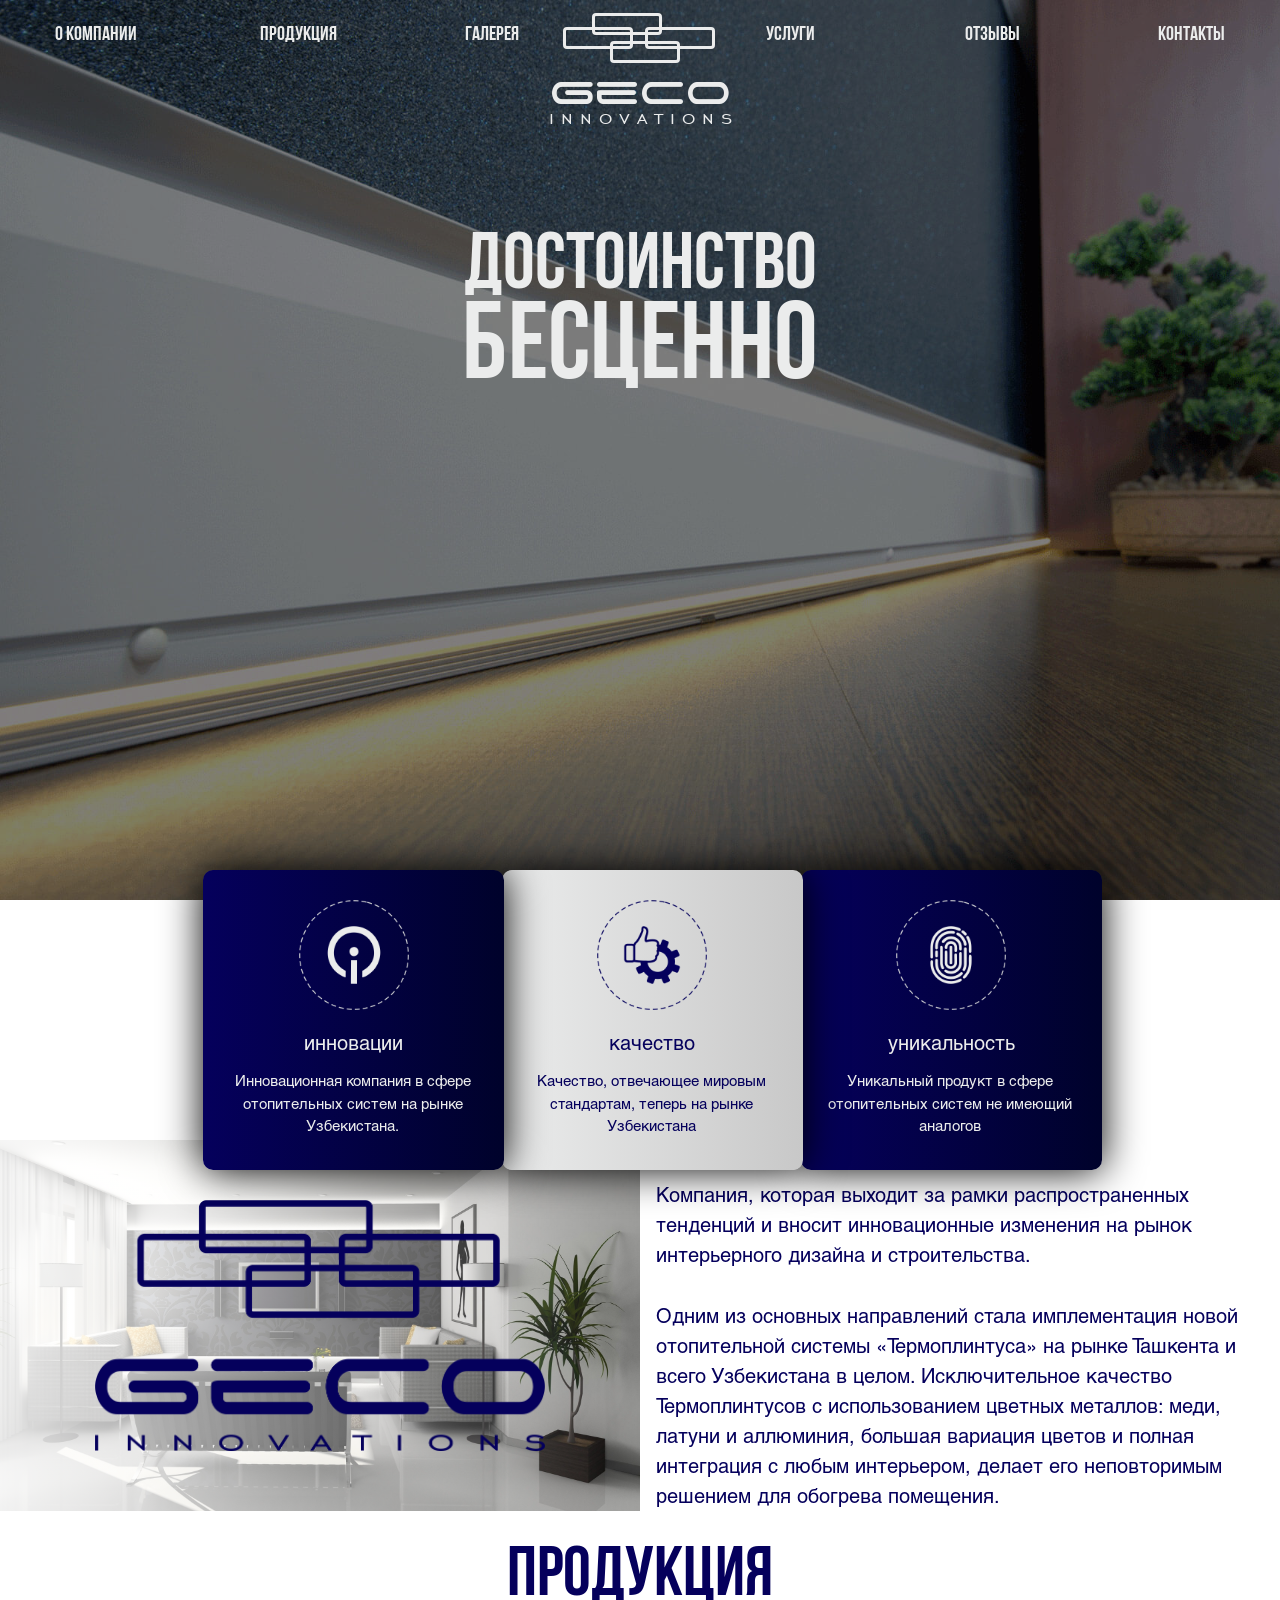
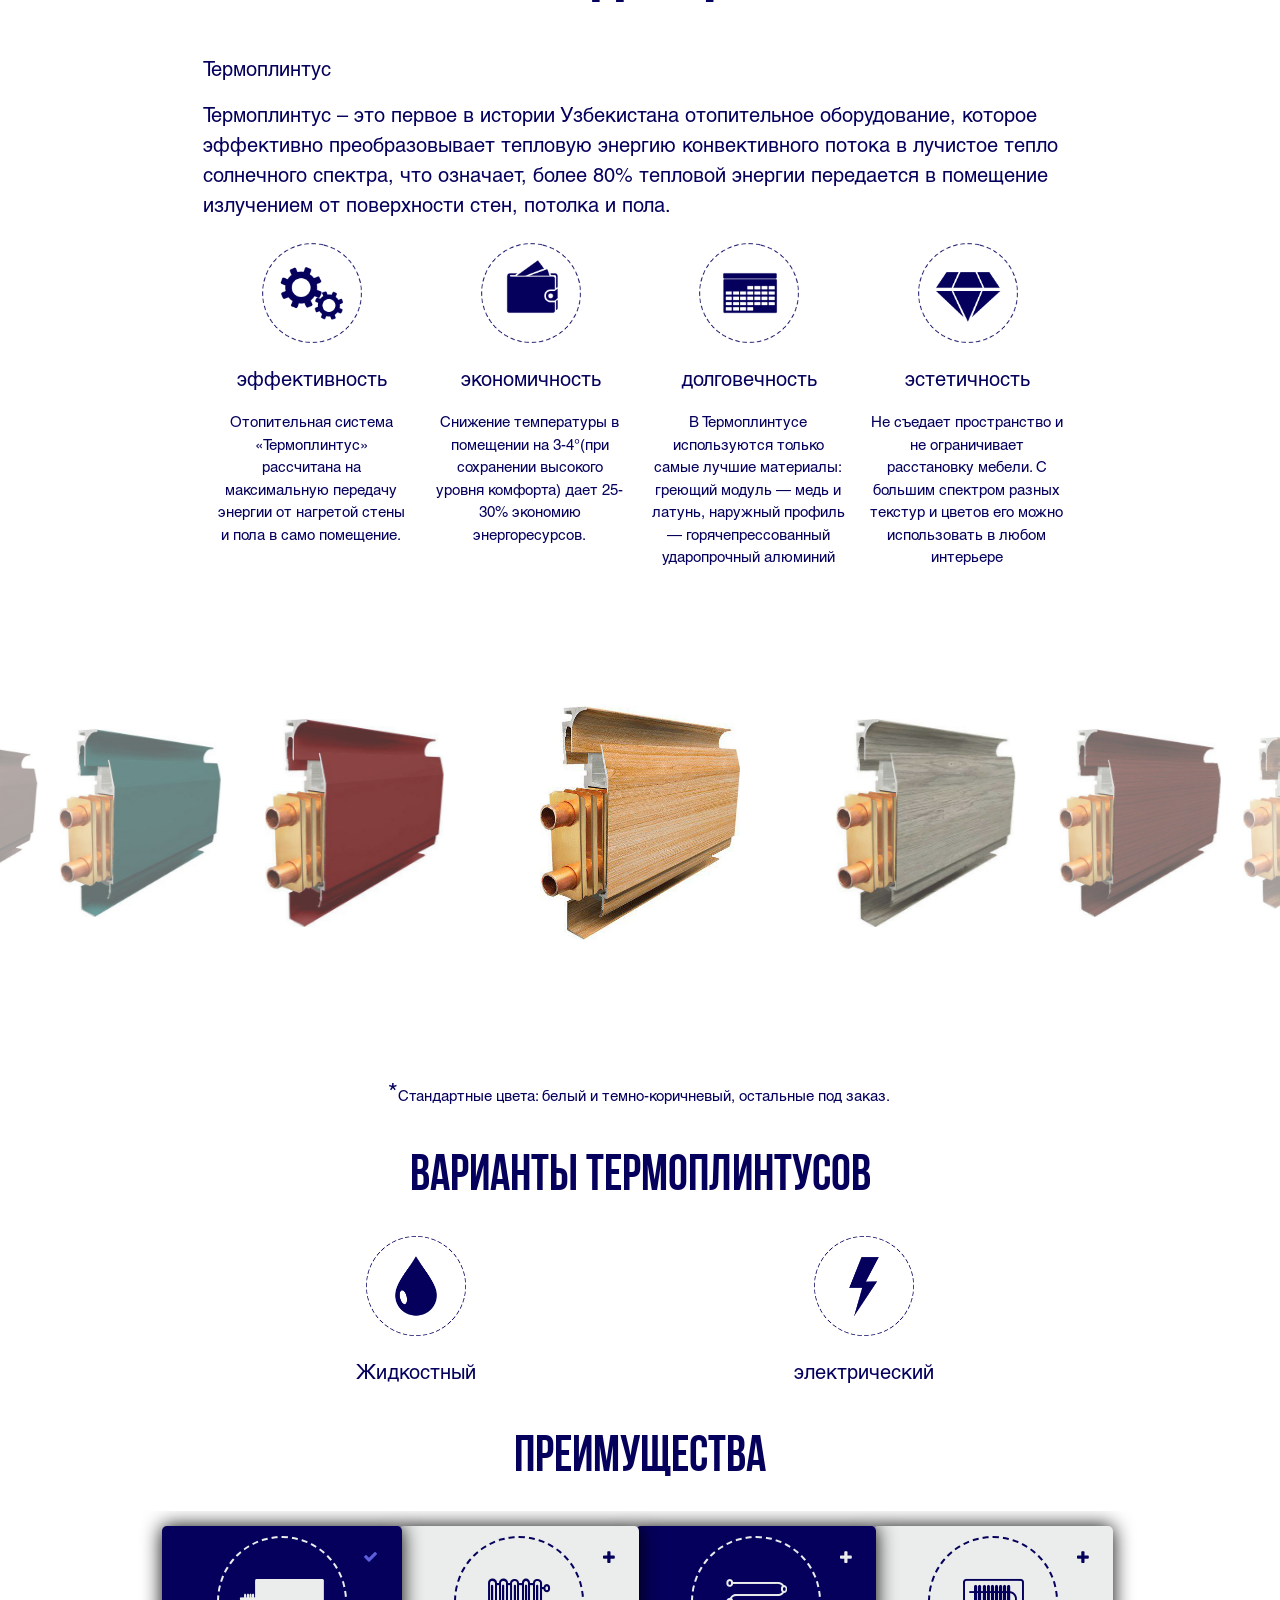
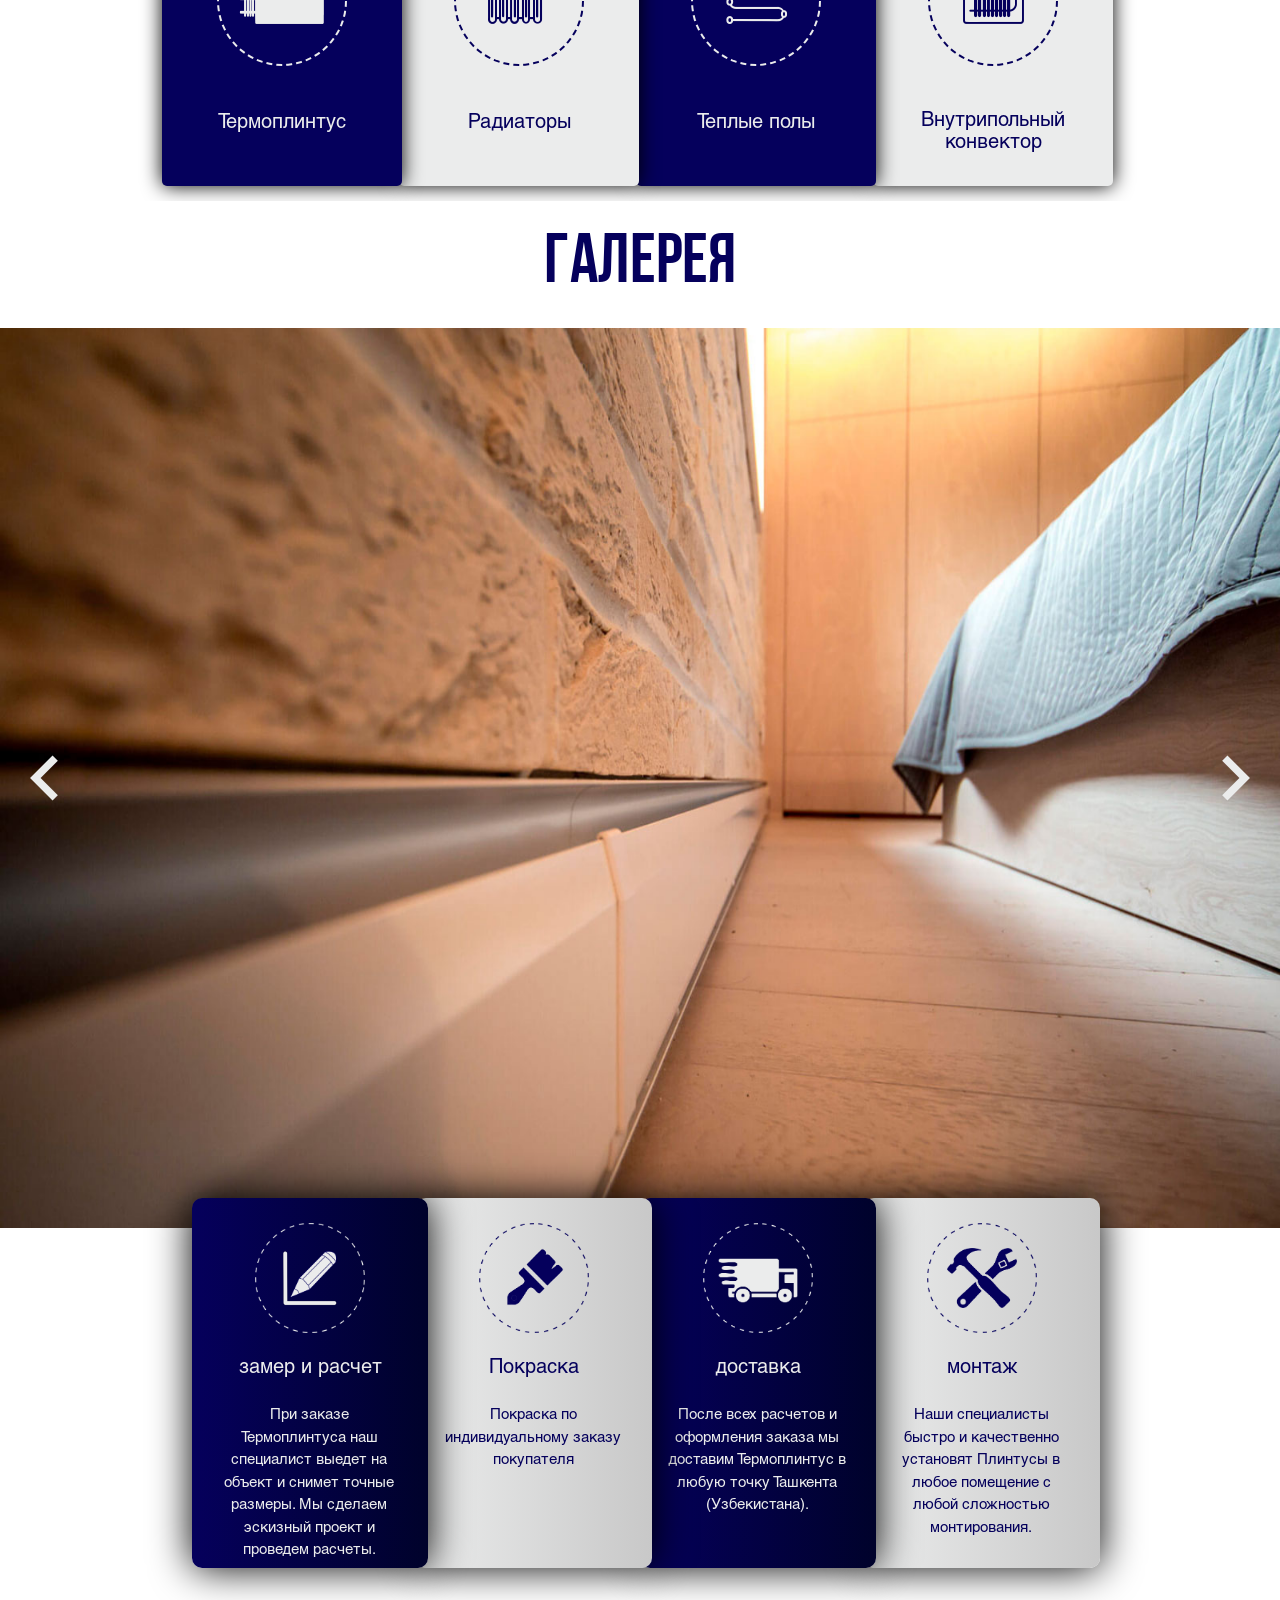
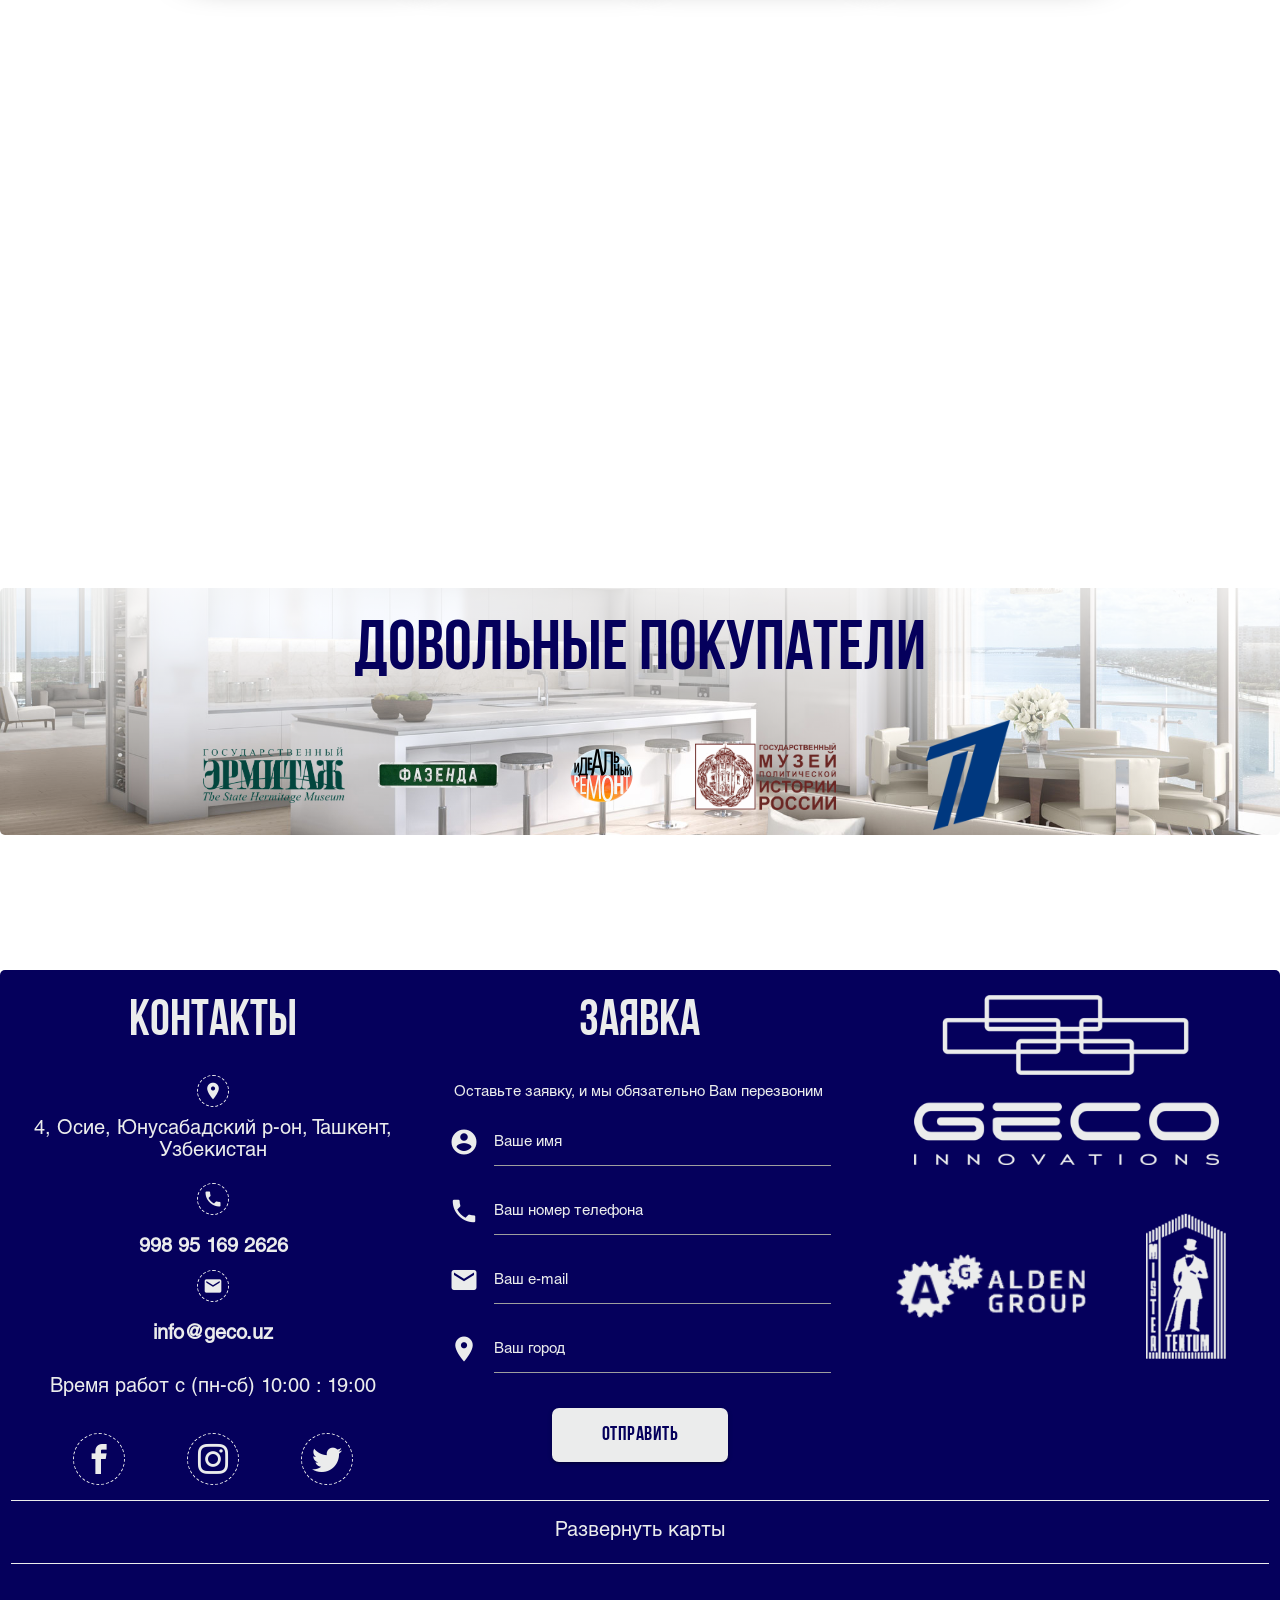
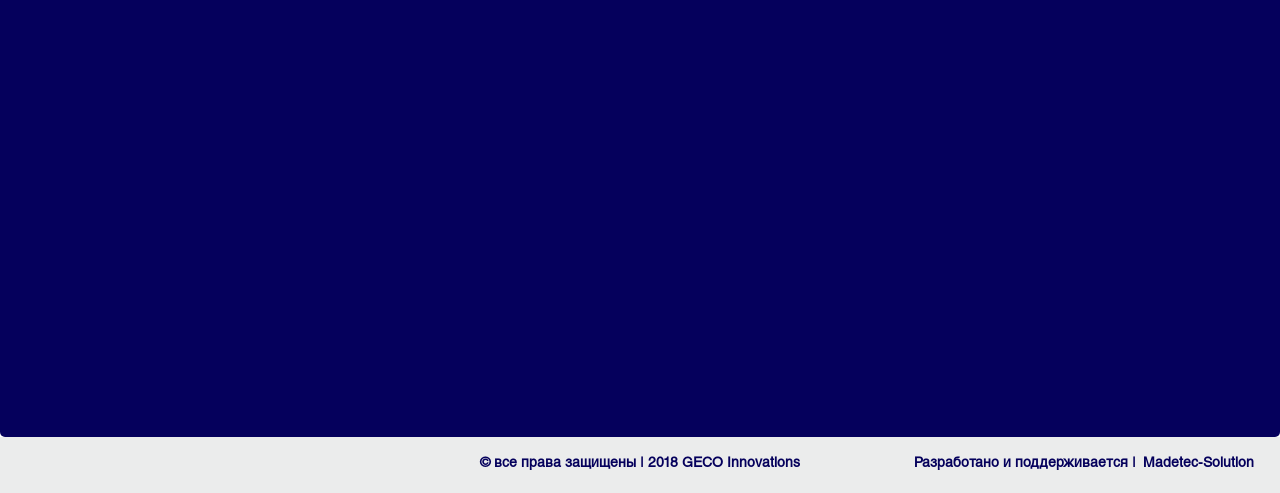
<file: web/index.html>
<!DOCTYPE html>
<html lang="en">
<head>
    <meta charset="UTF-8">
    <meta name="viewport" content="width=device-width, initial-scale=1.0">
    <title>GECO Innovations</title>
    <meta name="description" content="GECO innovations может помочь решить Вам вопрос с отоплением вашего места времяпровождения зимой, с учетом сохранения эстетики и красоты помещения с инновационными Термоплинтусами.">

    <meta property="og:title" content="GECO Innovations">
    <meta property="og:description" content="GECO innovations может помочь решить Вам вопрос с отоплением вашего места времяпровождения зимой, с учетом сохранения эстетики и красоты помещения с инновационными Термоплинтусами.">
    <meta property="og:image" content="https://scontent.ffru2-1.fna.fbcdn.net/v/t1.0-1/p480x480/37096630_2152248354995847_2523595604852998144_n.png?_nc_cat=0&oh=8afc3ff6edda4016a81998dd6b41f220&oe=5BC7CC47">
    <meta property="og:url" content="http://www.geco.uz">

     <link rel="stylesheet" href="css/materialize.min.css">
    <link rel="stylesheet" href="css/style.css">
    <link rel="stylesheet" href="https://goo.gl/maps/1ZyhHer5nYs">
    <link rel="apple-touch-icon" sizes="180x180" href="img/favicons/apple-touch-icon.png">
    <link rel="icon" type="image/png" sizes="32x32" href="img/favicons/favicon-32x32.png">
    <link rel="icon" type="image/png" sizes="16x16" href="img/favicons/favicon-16x16.png">
    <link rel="manifest" href="img/favicons/site.webmanifest">
    <link rel="mask-icon" href="img/favicons/safari-pinned-tab.svg" color="#5bbad5">
    <!-- <link rel="stylesheet" href="css/animate.css"> -->
    <link rel="stylesheet" type="text/css" href="css/demo.css"/>
    <link rel="stylesheet" type="text/css" href="css/component.css"/>
    <link rel="stylesheet" href="css/owl.carousel.min.css">
    <link rel="stylesheet" href="css/magnific-popup.css">
    <meta name="msapplication-TileColor" content="#da532c">
    <meta name="theme-color" content="#ffffff">
</head>
<body>
<div id="preloader" class="loaderArea">
    <div class="block-elem">
        <div class="element"></div>
        <div class="element"></div>
        <div class="element"></div>
        <div class="element"></div>
        <div class="textgeco">
        <div class="imgpreloader">
            <img src="img/logopreloader.jpg" alt="">
        </div>
        </div>

    </div>
        <div class="dws-progress-bar"></div>
</div>
<header class="wrapp blueText dark-bg" id="home">
    <div class="navbar-fixed">
        <nav class="nav">
            <div class="bg"></div>
            <div class="nav-wrapper">
                <a href="#home" class="brand-logo center">
                    <div class="block-elem disp2">
                        <div class="element"></div>
                        <div class="element"></div>
                        <div class="element"></div>
                        <div class="element"></div>
                        <div class="textgeco">
                        <h3 class="colorh3 h3color">geco</h3>
                        <h4 class="colorh3 h3color">innovations</h4>
                        </div>
                    </div>
                </a>
                <a href="#" data-target="mobile-demo" class="sidenav-trigger colorh3 h3color">
                    <i class="material-icons">menu</i>
                </a>
                <ul class="left hide-on-med-and-down">
                    <li><a class="colorh3 h3color" href="#companiy">О КОМПАНИИ</a></li>
                    <li><a class="colorh3 h3color" href="#product">ПРОДУКЦИЯ</a></li>
                    <li><a class="colorh3 h3color" href="#gallery">ГАЛЕРЕЯ</a></li>
                </ul>
                <ul class="right hide-on-med-and-down">
                    <li class="right-align"><a  class="colorh3 h3color" href="#uslugi">УСЛУГИ</a></li>
                    <li class="right-align"><a class="colorh3 h3color" href="#otziv">ОТЗЫВЫ</a></li>
                    <li class="right-align"><a class="colorh3 h3color" href="#zakaz">КОНТАКТЫ</a></li>
                </ul>
            </div>
        </nav>
    </div>
    <!-- mobile nav -->
    <ul class="sidenav" id="mobile-demo">
        <li>
            <div class="user-view center-align">
                <a href="#home"><img src="img/logo.png" alt=""></a>

            </div>
        </li>
        <li>
            <div class="divider"></div>
        </li>
        <li class=""><a class="waves-effect" href="#companiy"><i class="icons icon-briefcase blueText"></i>О
            КОМПАНИИ</a></li>
        <li class=""><a class="waves-effect" href="#product"><i class="icons icon-cart blueText"></i>ПРОДУКЦИЯ</a></li>
        <li class=""><a class="waves-effect" href="#gallery"><i class="icons icon-images blueText"></i>ГАЛЕРЕЯ</a></li>
        <li class=""><a class="waves-effect" href="#uslugi"><i class="icons icon-wrench blueText"></i>УСЛУГИ</a></li>
        <li class=""><a class="waves-effect" href="#otziv"><i class="icons icon-bubbles3 blueText"></i>ОТЗЫВЫ</a></li>
        <li class=""><a class="waves-effect" href="#zakaz"><i class="icons icon-address-book blueText"></i>КОНТАКТЫ</a>
        </li>
        <li class="no-padding">
            <ul class="collapsible collapsible-accordion">

            </ul>
        </li>
    </ul>
    <div class="backg">
        <h2 class="center-align">Достоинство</h2>
        <h1 class="center-align">Бесценно</h1>
    </div>
</header>
<div class="container" id="companiy">
    <div class="row">
        <div class="col s12 m4">
            <div class="card blueBgGradient greyText" style="z-index:3;">
                <div class="card-image">
                    <img src="icon/innovation.png">
                </div>
                <div class="card-content">
                    <h4 class="card-title">инновации</h4>
                    <p>Инновационная компания в сфере отопительных систем на рынке Узбекистана.</p>
                </div>
            </div>
        </div>
        <div class="col s12 m4">
            <div class="card greyBgGradient blueText" style="z-index:2;">
                <div class="card-image">
                    <img src="icon/качество.png">
                </div>
                <div class="card-content">
                    <h4 class="card-title">качество</h4>
                    <p>Качество, отвечающее мировым стандартам, теперь на рынке Узбекистана</p>
                </div>
            </div>
        </div>
        <div class="col s12 m4">
            <div class="card blueBgGradient greyText" style="z-index:1;">
                <div class="card-image">
                    <img src="icon/уникальность.png">
                </div>
                <div class="card-content">
                    <h4 class="card-title">уникальность</h4>
                    <p>Уникальный продукт в сфере отопительных систем не имеющий аналогов</p>
                </div>
            </div>
        </div>
    </div>
</div>

<section class="slideTwo had-container">
    <div class="row">
        <aside class="col s12 m6 asideBg">
            <img src="img/logo.png" alt="">
        </aside>
        <aside class="col s12 m6">
            <p>Компания, которая выходит за рамки распространенных тенденций и вносит инновационные изменения на рынок интерьерного дизайна и строительства.</p>
            <p>Одним из основных направлений стала имплементация новой отопительной системы «Термоплинтуса» на рынке Ташкента и всего Узбекистана в целом. Исключительное качество Термоплинтусов с использованием цветных металлов: меди, латуни и аллюминия, большая вариация цветов и полная интеграция с любым интерьером, делает его неповторимым решением для обогрева помещения.</p>
        </aside>
    </div>
</section>

<section class="slideThree">
    <div class="row">
        <h2 class="blueText" id="product">Продукция</h2>
        <div class="container">
            <aside class="col s12 m12">
                <h4 class="blueText">Термоплинтус</h4>
                <p class="blueText">
                    Термоплинтус – это первое в истории Узбекистана отопительное оборудование, которое эффективно
                    преобразовывает тепловую энергию конвективного потока в лучистое тепло солнечного спектра, что
                    означает, более 80% тепловой энергии передается в помещение излучением от поверхности стен, потолка
                    и пола.
                </p>
                <div class="col s12 m6 l3 img1">
                    <img class="center-align" src="icon/эффективность.png" alt="">
                    <h4>эффективность</h4>
                    <p>Отопительная система «Термоплинтус» рассчитана на максимальную передачу энергии от нагретой стены
                        и пола в само помещение.</p>
                </div>
                <div class="col s12 m6 l3 img1">
                    <img class="center-align" src="icon/эконосия.png" alt="">
                    <h4>экономичность</h4>
                    <p>Снижение температуры в помещении на 3-4°(при сохранении высокого уровня комфорта) дает 25-30%
                        экономию энергоресурсов.</p>
                </div>
                <div class="col s12 m6 l3 img1">
                    <img class="center-align" src="icon/долгостойкость.png" alt="">
                    <h4>долговечность</h4>
                    <p>В Термоплинтусе используются только самые лучшие материалы: греющий модуль — медь и латунь,
                        наружный профиль — горячепрессованный ударопрочный алюминий</p>
                </div>
                <div class="col s12 m6 l3 img1 margin">
                    <img class="center-align" src="icon/эстетичность.png" alt="">
                    <h4>эстетичность</h4>
                    <p>Не съедает пространство и не ограничивает расстановку мебели. С большим спектром разных текстур и
                        цветов его можно использовать в любом интерьере</p>
                </div>

            </aside>
        </div>
        <div class="col s12 m12 product carousel">
            <img class="carousel-item" src="img/products/product1.jpg" alt="">
            <img class="carousel-item" src="img/products/product2.jpg" alt="">
            <img class="carousel-item" src="img/products/product6.jpg" alt="">
            <img class="carousel-item" src="img/products/product15.jpg" alt="">
            <img class="carousel-item" src="img/products/product17.jpg" alt="">
            <img class="carousel-item" src="img/products/product4.jpg" alt="">
            <img class="carousel-item" src="img/products/product10.jpg" alt="">
            <img class="carousel-item" src="img/products/product11.jpg" alt="">
            <img class="carousel-item" src="img/products/product13.jpg" alt="">
            <img class="carousel-item" src="img/products/product14.jpg" alt="">
            <img class="carousel-item" src="img/products/product18.jpg" alt="">
            <img class="carousel-item" src="img/products/product3.jpg" alt="">
            <img class="carousel-item" src="img/products/product5.jpg" alt="">
            <img class="carousel-item" src="img/products/product7.jpg" alt="">
            <img class="carousel-item" src="img/products/product8.jpg" alt="">
            <img class="carousel-item" src="img/products/product9.jpg" alt="">
            <img class="carousel-item" src="img/products/product12.jpg" alt="">
            <img class="carousel-item" src="img/products/product16.jpg" alt="">
        </div>
        <div class="col s12 m12 center-aligni text blueText"><p><span>*</span>Стандартные цвета: белый и темно-коричневый, остальные под заказ.</p></div>
    </div>
</section>
<section class="container">
    <div class="row block-card2">
        <h3 class="blueText">Варианты Термоплинтусов</h3>
        <div class="col s12 m6">
            <div class="vodtermo">
                <img class="center-align" src="icon/vod.png" alt="">
                <h4 class="blueText">Жидкостный</h4>
            </div>
        </div>
        <div class="col s12 m6">
            <div class="electtermo">
                <img class="center-align" src="icon/elect.png" alt="">
                <h4 class="blueText"> электрический</h4>
            </div>
        </div>
    </div>
</section>
<h3 class="blueText center-align">Преимущества</h3>
<div class="compare-basket">
    <button class="action action--button action--compare"><i class="fa fa-check"></i><span
            class="action__text">Сравнить</span></button>
</div>
<div class="view">
    <section class="grid">
        <div class="product3 blueBg" style="z-index:4;">
            <div class="product__info">
                <div class="product__image greyText valign-wrapper"><i class="icon-radiator2"></i></div>
                <div class="product__title_container "><h4 class="product__title greyText">Термоплинтус</h4></div>
                <div class="product__title_container"><p class="product__year extra highlight greyText"><span>+</span> Вписывается в любой интерьер</p></div>
                <div class="product__title_container"><p class="product__year extra highlight greyText"><span>+</span> Не занимает лишнего пространства</p></div>
                <div class="product__title_container"><p class="product__region extra highlight greyText"><span>+</span> Максимальная эффективность</p></div>
                <div class="product__title_container"><p class="product__varietal extra highlight greyText"><span>+</span> Не поднимает пыль</p></div>
                <div class="product__title_container"><p class="product__alcohol extra highlight greyText"><span>+</span> Прост в монтаже и ремонтопригоден</p></div>
                <div class="product__title_container"><p class="product__alcohol extra highlight greyText"><span>+</span> Комфорт и здоровье</p></div>
            </div>
            <label class="action action--compare-add"><input id="firstCheckbox" class="check-hidden" type="checkbox"/><i
                    class="fa fa-plus greyText"></i><i class="fa fa-check"></i><span
                    class="action__text action__text--invisible">Добавить для сравнения</span></label>
        </div>
        <div class="product3 greyBg" style="z-index:3;">
            <div class="product__info">
                <div class="product__image blueText valign-wrapper"><i class="icon-geco1"></i></div>
                <div class="product__title_container"><h4 class="product__title blueText">Радиаторы</h4></div>
                <div class="product__title_container"><p class="product__year extra highlight blueText"><span>-</span> Не вписываются в интерьер</p></div>
                <div class="product__title_container"><p class="product__year extra highlight greyText"><span>-</span> Занимает много пространства</p></div>
                <div class="product__title_container"><p class="product__region extra highlight blueText"><span>-</span> Высокие теплопотери</p></div>
                <div class="product__title_container"><p class="product__varietal extra highlight blueText"><span>-</span> Поднимает пыль</p></div>
                <div class="product__title_container"><p class="product__alcohol extra highlight blueText"><span>-</span> Не ремонтируется</p></div>
                <div class="product__title_container"><p class="product__alcohol extra highlight blueText"><span>-</span> Сушит воздух</p></div>
            </div>
            <label class="action action--compare-add"><input class="check-hidden" type="checkbox"/><i
                    class="fa fa-plus blueText"></i><i class="fa fa-check"></i><span
                    class="action__text action__text--invisible">Добавить для сравнения</span></label>
        </div>
        <div class="product3 blueBg" style="z-index:2;">
            <div class="product__info">
                <div class="product__image greyText valign-wrapper"><i class="icon-geco2"></i></div>
                <div class="product__title_container"><h4 class="product__title greyText">Теплые полы<br/></h4></div>
                <div class="product__title_container"><p class="product__year extra highlight greyText"><span>+</span> Незаметны в интерьере</p></div>
                <div class="product__title_container"><p class="product__year extra highlight greyText"><span>+</span> Не занимает лишнего пространства</p></div>
                <div class="product__title_container"><p class="product__region extra highlight greyText"><span>-</span> Не для холодных зим</p></div>
                <div class="product__title_container"><p class="product__varietal extra highlight greyText"><span>+</span> Не поднимает пыль </p></div>
                <div class="product__title_container"><p class="product__alcohol extra highlight greyText"><span>-</span> Не ремонтируется</p></div>
                <div class="product__title_container"><p class="product__alcohol extra highlight greyText"><span>-</span> Вредит здоровью</p></div>
                
            </div>
            <label class="action action--compare-add"><input class="check-hidden" type="checkbox"/><i
                    class="fa fa-plus greyText"></i><i class="fa fa-check"></i><span
                    class="action__text action__text--invisible">Добавить для сравнения</span></label>
        </div>
        <div class="product3 greyBg" style="z-index:1;">
            <div class="product__info">
                <div class="product__image blueText valign-wrapper"><i class="icon-radiator"></i></div>
                <div class="product__title_container"><h4 class="product__title blueText"> Внутрипольный<br/> конвектор
                </h4></div>
                <div class="product__title_container"><p class="product__year extra highlight blueText"><span>+</span> Незаметны в интерьере</p></div>
                <div class="product__title_container"><p class="product__year extra highlight greyText"><span>-</span> Требует дополнительного пространства в полу</p></div>
                <div class="product__title_container"><p class="product__region extra highlight blueText"><span>+</span> Хорошая эффективность</p></div>
                <div class="product__title_container"><p class="product__varietal extra highlight blueText"><span>-</span> Поднимает пыль </p></div>
                <div class="product__title_container"><p class="product__alcohol extra highlight blueText"><span>+</span> Ремонтопригоден.</p></div>
                <div class="product__title_container"><p class="product__alcohol extra highlight blueText"><span>+</span> Сушит воздух.</p></div>
                
            </div>
            <label class="action action--compare-add"><input class="check-hidden" type="checkbox"/><i
                    class="fa fa-plus blueText"></i><i class="fa fa-check"></i><span
                    class="action__text action__text--invisible">Добавить для сравнения</span></label>
        </div>
    </section>
</div>
<!-- блок сравнения продуктов -->
<section class="compare">
    <button class="action action--close"><i class="fa fa-remove"></i><span class="action__text action__text--invisible">Закрыть окно сравнения</span>
    </button>
</section>

<section class="slide" id="gallery">
    <!--<div class="full-slider">-->
        <h2 class="blueText">Галерея</h2>
        <div class="full-width">
        <div class="owl-carousel">
            <div><img src="img/gallery/20.jpg"></div>
            <div><img src="img/gallery/2.jpg"></div>
            <div><img src="img/gallery/3.jpg"></div>
            <div><img src="img/gallery/4.jpg"></div>
            <div><img src="img/gallery/5.jpg"></div>
            <div><img src="img/gallery/6.jpg"></div>
            <div><img src="img/gallery/7.jpg"></div>
            <div><img src="img/gallery/8.jpg"></div>
            <div><img src="img/gallery/9.jpg"></div>
            <div><img src="img/gallery/10.jpg"></div>
            <div><img src="img/gallery/11.jpg"></div>
            <div><img src="img/gallery/12.jpg"></div>
            <div><img src="img/gallery/13.jpg"></div>
            <div><img src="img/gallery/14.jpg"></div>
            <div><img src="img/gallery/15.jpg"></div>
            <div><img src="img/gallery/16.jpg"></div>
            <div><img src="img/gallery/17-1.jpg"></div>
            <div><img src="img/gallery/18.jpg"></div>
            <div><img src="img/gallery/19.jpg"></div>

            <!--<div class="prev"><i class="material-icons large">navigate_before</i></div>-->
            <!--<div class="next"><i class="material-icons large">navigate_next</i></div>-->
        </div>
    <!--</div>-->
    </div>
    </div>
</section>
<div class="container card2" id="uslugi">
    <div class="row">
        <div class="col s12 m3">
            <div class="card  blueBgGradient greyText" style="z-index:4;">
                <div class="card-image aligen-center">
                    <img src="icon/Замер.png">
                </div>
                <div class="card-content">
                    <h4 class="card-title greyText">замер и расчет</h4>
                    <p>При заказе Термоплинтуса наш специалист выедет на объект и снимет точные размеры. Мы сделаем
                        эскизный проект и проведем расчеты.</p>
                </div>
            </div>
        </div>
    <div class="col s12 m3">
            <div class="card  greyBgGradient blueText" style="z-index:3;">
                <div class="card-image">
                    <img src="icon/brush.png" alt="">
                </div>
                <div class="card-content">
                    <h4 class="card-title">Покраска</h4>
                    <p>Покраска по индивидуальному заказу покупателя</p>
                </div>
            </div>
    </div>
        <div class="col s12 m3">
            <div class="card  blueBgGradient greyText" style="z-index:2;">
                <div class="card-image">
                    <img src="icon/Доставка.png">
                </div>
                <div class="card-content">
                    <h4 class="card-title greyText">доставка</h4>
                    <p>После всех расчетов и оформления заказа мы доставим Термоплинтус в любую точку Ташкента
                        (Узбекистана).
                    </p>
                </div>
            </div>
        </div>
        <div class="col s12 m3">
            <div class="card  greyBgGradient blueText" style="z-index:1;">
                <div class="card-image">
                    <img src="icon/Монтаж.png">
                </div>
                <div class="card-content">
                    <h4 class="card-title">монтаж</h4>
                    <p>Наши специалисты быстро и качественно установят Плинтусы в любое помещение с любой сложностью
                        монтирования.</p>
                </div>
            </div>
        </div>
    </div>
</div>
<!-- <div class="cor" id="otziv">
    <div class="container">
        <h2 class="otv blueText">Отзывы</h2>
        <div class="reviews carousel">
            <div class="carousel-item">
                <div class="card  blueBgGradient greyText" style="z-index:8888;">
                    <div class="card-image">
                        <img src="img/avatar.jpg">
                    </div>
                    <div class="card-content">
                        <h4 class="card-title">Теплый плинтус</h4>
                        <p></p>
                    </div>
                </div>
            </div>
            <div class="carousel-item">
                <div class="card  greyBgGradient blueText" style="z-index:2;">
                    <div class="card-image">
                        <img src="img/avatar.jpg">
                    </div>
                    <div class="card-content">
                        <h4 class="card-title">Теплый плинтус</h4>
                        <p></p>
                    </div>
                </div>
            </div>
            <div class="carousel-item">
                <div class="card   blueBgGradient greyText" style="z-index:1;">
                    <div class="card-image">
                        <img src="img/avatar.jpg">
                    </div>
                    <div class="card-content">
                        <h4 class="card-title">Теплый плинтус</h4>
                        <p></p>
                    </div>
                </div>
            </div>
            <div class="carousel-item col s12 m4">
                <div class="card  greyBgGradient blueText" style="z-index:3;">
                    <div class="card-image">
                        <img src="img/avatar.jpg">
                    </div>
                    <div class="card-content">
                        <h4 class="card-title">Теплый плинтус</h4>
                        <p></p>
                    </div>
                </div>
            </div>
        </div>
    </div>
</div> -->
<div class="sertiv">
    <div class="container">
        <div class="row">
            <div class="col s12 m12 carousel blag">    
                <h2 class="blueText" style="text-align: center;">Благодарственные письма</h2> 
                <a class="carousel-item item" href="img/letter_1.jpg"><img src="img/letter_1.jpg" alt=""></a>
                <a class="carousel-item item" href="img/letter_2.jpg"><img src="img/letter_2.jpg" alt=""></a>
                <a class="carousel-item item" href="img/letter_3.png"><img src="img/letter_3.png" alt=""></a>
                <a class="carousel-item item" href="img/letter_4.jpg"><img src="img/letter_4.jpg" alt=""></a>
                <a class="carousel-item item" href="img/letter_5.jpg"><img src="img/letter_5.jpg" alt=""></a>
                <a class="carousel-item item" href="img/letter_6.jpg"><img src="img/letter_6.jpg" alt=""></a>
                <a class="carousel-item item" href="img/letter_7.jpg"><img src="img/letter_7.jpg" alt=""></a>
                <a class="carousel-item item" href="img/letter_8.jpg"><img src="img/letter_8.jpg" alt=""></a>
                <a class="carousel-item item" href="img/letter_9.jpg"><img src="img/letter_9.jpg" alt=""></a>
            </div>
        </div>
    </div>
</div>
<div class="client">
    <h2 class="blueText">Довольные покупатели</h2>
    <div class="container">
        <div class="row valign-wrapper">
            <div class="col s6 m4 center-align valign-wrapper">
                <img src="img/Безымянный-5.png" alt="">
            </div>
            <div class="col s6 m4 center-align valign-wrapper">
                <img src="img/Fazenda.png" alt="">
            </div>
            <div class="col s6 m4 center-align valign-wrapper">
                <img src="img/801_2ee6c2c57e.png" alt="">
            </div>
            <div class="col s6 m4 center-align valign-wrapper">
                <img src="img/Политический музей.png" alt="">
            </div>
            <div class="col s6 m6 center-align valign-wrapper">
                <img src="img/pervyi_kanal.png" alt="">
            </div>
        </div>
    </div>

</div>
<div class="zayav" id="zakaz">
    <div class="row">
        <div class="col s12 m12 l4  contact">
            <h3 class="greyText">Контакты</h3>
            <a href="#"><i class="icos material-icons prefix">location_on</i></a>
            <h4 class="greyText center-align">4, Осие, Юнусабадский р-он, Ташкент, Узбекистан</h4>
            <a href="#"><i class="icos material-icons prefix">phone</i></a>
            <div class="center-align"><a class="greyText familiy" href="tel:+998951692626">998 95 169 2626</a></div>
            <a href="#"><i class="icos material-icons prefix">local_post_office</i></a>
            <div class="center-align"><a class="greyText familiy" href="">info@geco.uz</a></div>
            <h4 class="greyText center-align">Время работ с (пн-сб) 10:00 : 19:00</h4>
            <a href="https://www.facebook.com/GECO-Innovations-2152244791662870" target="_blank"><i class="ico icon-facebook"></i></a>
            <a href="https://www.instagram.com/geco.innovations" target="_blank"><i class="ico icon-instagram"></i></a>
            <a href="https://www.instagram.com/geco.innovations" target="_blank"><i class="ico icon-twitter"></i></a>
        </div>
        <form class="col s12 m6 l4">
            <div class="row">
                <h3 class="greyText">заявка</h3>
                <div class="input-field col s12"><p class="p1 greyText">Оставьте заявку, и мы обязательно Вам перезвоним</p></div>
                <div class="input-field col s12">
                    <i class="material-icons prefix">account_circle</i>
                    <input id="icon_prefix" type="text" class="validate">
                    <label for="icon_prefix"><p class="greyText">Ваше имя</p></label>
                </div>
                <div class="input-field col s12">
                    <i class="material-icons prefix">phone</i>
                    <input id="icon_telephone" type="tel" class="validate">
                    <label for="icon_telephone"><p class="greyText">Ваш номер телефона</p></label>
                </div>
                <div class="input-field col s12">
                    <i class="material-icons prefix">local_post_office</i>
                    <input id="email" type="email" class="validate">
                    <label for="email"><p class="greyText">Ваш e-mail</p></label>
                </div>
                <div class="input-field col s12">
                    <i class="material-icons prefix">location_on</i>
                    <input id="first_name2" type="text" class="validate">
                    <label for="first_name2"><p class="greyText">Ваш город</p></label>
                </div>
            </div>
            <div class="button center-align"><a class="waves-effect greyBg btn-large">отправить</a></div>
        </form>
        <div class="col s12 m6 l4  logoBar">
            <div class="row">
                <div class="col s12 center-align"><img src="img/logo_white2.png" alt=""></div>
                <div class="col s12 valign-wrapper">
                    <img src="img/footer-logo%20.png" alt="">
                    <img src="img/footer-logo-alden%20.png" alt="">
                </div>
            </div>
        </div>

        <div class="col s12">
            <ul class="collapsible">
                <li class="active">
                    <div class="collapsible-header center-align"><h4 class="greyText">Развернуть карты</h4></div>
                    <div class="collapsible-body no-padding">
                        <iframe src="https://www.google.com/maps/embed?pb=!1m18!1m12!1m3!1d2996.206872431825!2d69.29312384592937!3d41.32611470775571!2m3!1f0!2f0!3f0!3m2!1i1024!2i768!4f13.1!3m3!1m2!1s0x38aef4cbd5591e2b%3A0x31a0279a22a206bb!2z0YPQu9C40YbQsCDQntGB0LjRkSwg0KLQsNGI0LrQtdC90YIsINCj0LfQsdC10LrQuNGB0YLQsNC9!5e0!3m2!1sru!2s!4v1537813487039" width="100%" height="450" frameborder="0" style="border:0" allowfullscreen></iframe></div>
                </li>
            </ul>
        </div>
</div>
</div>

<footer class="page-footer" id="contacts">
    <div class="row">
        <div class="col s12 m4 left-align">
            <!--<a href="https://www.facebook.com/GECO-Innovations-2152244791662870" target="_blank"><i class="ico icon-facebook"></i></a>-->
            <!--<a href="https://www.instagram.com/geco.innovations" target="_blank"><i class="ico icon-instagram"></i></a>-->
            <!--<a href="tel:+998951692626">+998(95)169-26-26</a>-->
            <!--<a href="#"><i class="ico icon-telegram"></i></a>-->
            <!--<a href="#"><i class="ico icon-phone"></i></a>-->
            <!--<a href="#"><i class="ico icon-location2"></i></a>-->
            <!--<a href="#"><i class="ico icon-youtube"></i></a>-->
        </div>
        <div class="col s12 m4 blueText center-align"><h6>© все права защищены | 2018 GECO Innovations</h6></div>
        <div class="col s12 m4 blueText right-align"><h6>Разработано и поддерживается |</h6> <a class="madetec" href="http://madetec.uz">Madetec-Solution</a></div>
    </div>
</footer>


<script src="js/jquery-2.2.4.min.js"></script>
<script src="js/plugin.js"></script>
<script src="js/jquery.malihu.PageScroll2id.min.js"></script>
<script src="js/jquery.magnific-popup.min.js"></script>
<script src="js/materialize.min.js"></script>
<script src="js/classie.js"></script>
<script src="https://api-maps.yandex.ru/2.1/?lang=ru_RU" type="text/javascript"></script>
<script src="js/main.js"></script>
<script src="js/owl.carousel.min.js"></script>
<script src="js/script.js"></script>
</body>
</html>
</file>
<file: web/css/demo.css>
/* Сброс */
*,
*:after,
*:before {
	box-sizing: border-box;
}
.cf:before,
.cf:after {
	content: ' ';
	display: table;
}

.cf:after {
	clear: both;
}

.hidden {
	position: absolute;
	opacity: 0;
	pointer-events: none;
}

/* Основные стили */
body {
	-webkit-font-smoothing: antialiased;
	-moz-osx-font-smoothing: grayscale;
}

a {
	text-decoration: none;
	color: #f0f0f0;
	outline: none;
}

a:hover {
	color: #516977;
}

/* Шапка */
.bp-header {
	width: 90%;
	max-width: 69em;
	margin: 0 auto;
	padding: 6em 1.875em 1.875em;
	text-align: center;
}

.bp-header h1 {
	font-size: 2.125em;
	font-weight: 400;
	line-height: 1.3;
	margin: 0 0 .6em 0;
}


@media screen and (max-width: 40em) {
	.bp-header h1 {
		font-size: 1.8em;
	}
	.bp-header h2 {
		font-size: 1.3em;
	}
}
</file>
<file: web/css/component.css>
.view {
    -webkit-transition: -webkit-transform 0.4s ease-in-out;
    transition: transform 0.4s ease-in-out;
}

.product__info p span {
    color: #00ef00 !important;
    font-size: 30px !important;
    font-weight: bold !important;
}

.fa-remove {
    font-size: 20px;
}
.view--compare {
    -webkit-transform: scale3d(0.9, 0.9, 1);
    transform: scale3d(0.9, 0.9, 1);
}

.grid .product__info img {
    width: 130px;
    height: 0px;
    padding-top: 0%;
    font-size: 59px;
    margin-top: 38px;
    margin-bottom: 86px;
}

/* таблица продуктов */
.grid {
    margin: 0 auto !important;
    padding: 15px;
    max-width: 1280px !important;
    text-align: center !important;
    overflow: hidden;
    -webkit-touch-callout: none;
    -webkit-user-select: none;
    -khtml-user-select: none;
    -moz-user-select: none;
    -ms-user-select: none;
    user-select: none;
}

.compare-basket--active .action--compare:nth-child(3),
.compare-basket--active .action--compare:nth-child(4),
.compare-basket--active .action--compare:nth-child(5) {
    background-color: rgb(235, 236, 236) !important;
    color: rgb(5, 0, 92) !important;
    pointer-events: auto;
    cursor: pointer;
}

.compare__item:nth-child(even) div {
    color: rgb(235, 236, 236) !important;
    border-color: rgb(235, 236, 236) !important;
}

.compare__item:nth-child(odd) div {
    color: rgb(5, 0, 92) !important;
    border-color: rgb(5, 0, 92) !important;
}

/* если поддерживается flexbox браузером, то используем его */
.flexbox .grid {
    display: -ms-flexbox !important;
    display: -webkit-flex !important;
    display: flex;
    -webkit-flex-direction: row;
    -ms-flex-direction: row;
    flex-direction: row;
    -webkit-flex-wrap: wrap;
    -ms-flex-wrap: wrap;
    flex-wrap: wrap;
    -webkit-justify-content: center;
    -ms-flex-pack: center;
    justify-content: center;
    -webkit-align-content: stretch;
    -ms-flex-line-pack: stretch;
    align-content: stretch;
    -webkit-align-items: flex-start;
    -ms-flex-align: start;
    align-items: flex-start;
}

/* продукт */
.product3 {
    position: relative;
    display: inline-block;
    vertical-align: top;
    min-width: 16em;
    background: #24252A;
    border-radius: 5px;
    box-shadow: 0 0 20px rgba(0, 0, 0, 2);
    margin-left: -5px;
}

.product--selected {
    box-shadow: 0 0 0 2px #5C5EDC;
}

.flexbox .product3 {
    display: block;
    -webkit-flex: 0 0 16em;
    -ms-flex: 0 0 16em;
    flex: 0 0 16em;
}

/* информация о продукте */
.product__info > span {
    display: block;
    padding: 1em 0;
}

/* дополнительную информацию о продукте прячем, потому что будем показывать ее только при сравнении */
.grid .extra {
    display: none;
}

i .product__image:first-of-type:nth-last-of-type(2),
i .product__image:first-of-type:nth-last-of-type(2) ~ i .product__image {
    max-width: 50% !important;
    height: 100% !important;
    color: rgb(235, 236, 236) !important;
}

.compare__effect .product__image:nth-child(odd),
.compare__effect .product__image:nth-child(even) .product__image {
    max-width: 100% !important;
    font-size: 100px;
    margin: 0 auto;
    font-size: 45px;
}

.product__image {
    display: flex;
    display: -webkit-box;
    display: -webkit-flex;
    display: -ms-flexbox;
    -webkit-box-align: center;
    -webkit-align-items: center;
    -ms-flex-align: center;
    align-items: center;
    justify-content: center;
    height: 130px;
    width: 130px;
    border: 2px dashed;
    border-radius: 50%;
    margin: 10px auto;
    max-width: 70%;
    -webkit-transform-origin: 50% 100%;
    transform-origin: 50% 100%;
    font-size: 3em;
}

.product-icon .product__image {
    border: none !important;
    color: rgb(5, 0, 92) !important;
    height: 85%;
}

.product-icon .product__image i {
    font-size: 20px;

}

.product:hover .product__image {
    -webkit-animation: swing 0.6s forwards;
    animation: swing 0.6s forwards;
}

/* https://daneden.github.io/animate.css/ */
@-webkit-keyframes swing {
    25% {
        -webkit-transform: rotate3d(0, 0, 1, 6deg);
        transform: rotate3d(0, 0, 1, 6deg);
    }

    50% {
        -webkit-transform: rotate3d(0, 0, 1, -4deg);
        transform: rotate3d(0, 0, 1, -4deg);
    }

    75% {
        -webkit-transform: rotate3d(0, 0, 1, 2deg);
        transform: rotate3d(0, 0, 1, 2deg);
    }

    100% {
        -webkit-transform: rotate3d(0, 0, 1, 0deg);
        transform: rotate3d(0, 0, 1, 0deg);
    }
}

@keyframes swing {
    25% {
        -webkit-transform: rotate3d(0, 0, 1, 6deg);
        transform: rotate3d(0, 0, 1, 6deg);
    }

    50% {
        -webkit-transform: rotate3d(0, 0, 1, -4deg);
        transform: rotate3d(0, 0, 1, -4deg);
    }

    75% {
        -webkit-transform: rotate3d(0, 0, 1, 2deg);
        transform: rotate3d(0, 0, 1, 2deg);
    }

    100% {
        -webkit-transform: rotate3d(0, 0, 1, 0deg);
        transform: rotate3d(0, 0, 1, 0deg);
    }
}

.product__title {
    font-size: 150%;
    margin: 1em 0 0;
    min-height: 3em;
}

.product__price {
    font-weight: bold;
    color: #797BED;
}

.action {
    display: inline-block;
    font-size: 1em;
    white-space: nowrap;
    padding: 0.85em 1.25em;
    cursor: pointer;
    border: none;
    background: transparent;
    text-align: center;
}

.action:focus {
    outline: none;
}

.action--compare {
    color: rgb(5, 0, 92) !important;
}

.actionclose {
    color: rgb(5, 0, 92) !important;
}

.action--button {
    background-color: rgb(235, 236, 236) !important;
    color: #fff;
    border-radius: 2px;
    -webkit-transition: background 0.2s;
    transition: background 0.2s;
}

.action--button:hover {
    background: #5C5EDC;
}

.action__text {
    font-family: Helvetica, Arial, sans-serif;
    font-weight: bold;
    letter-spacing: 1px;
    font-size: .813em;
    vertical-align: middle;
    display: inline-block;
}

.action__text--invisible {
    position: absolute;
    top: 100%;
    opacity: 0;
    pointer-events: none;
}

.action--button i + span {
    margin-left: 1em;
}

.flexbox .action--buy {
    -webkit-align-self: center;
    -ms-flex-item-align: center;
    align-self: center;
    margin-top: 1em;
    -webkit-flex: none;
    -ms-flex: none;
    flex: none;
}

.action--close {
    position: absolute;
    overflow: hidden;
    top: 0;
    right: 0;
    font-size: 1.5em;
    color: #ddd;
    pointer-events: none;
    opacity: 0;
    -webkit-transition: opacity 0.3s, background 0.2s;
    transition: opacity 0.3s, background 0.2s;
}

.view--compare + .compare .action--close {
    pointer-events: auto;
    opacity: 1;
    -webkit-transition-delay: 0.4s, 0s;
    transition-delay: 0.4s, 0s;
}

.action--close:hover,
.action--close:focus {
    color: #797BED;
}

.action--compare {
    margin: 0 0 0 4px;
    opacity: 0;
    pointer-events: none;
    cursor: default;
    background-color: #34363D;
    color: #565B6C;
    -webkit-transition: opacity 0.3s;
    transition: opacity 0.3s;
}

.compare-basket--active .action--compare {
    opacity: 1;
}

.compare-basket--active .action--compare:nth-child(3),
.compare-basket--active .action--compare:nth-child(4) {
    background-color: rgb(235, 236, 236) !important;
    color: rgb(5, 0, 92) !important;
    pointer-events: auto;
    cursor: pointer;
}

.action--remove {
    position: absolute;
    overflow: hidden;
    color: rgb(5, 0, 92) !important;
    top: 0px;
    right: 2px;
    padding: 0;
    font-size: 0.65em;
}

.action--compare-add {
    color: #ddd;
    position: absolute;
    top: 10px;
    right: 5px;
}

.action--compare-add:hover .action__text--invisible {
    opacity: 1;
    top: 35px;
    right: 10px;
    color: #ddd;
    font-size: 75%;
    letter-spacing: 0;
    background: #2F3035;
    border-radius: 2px;
    padding: 3px 5px;
}

.action--remove:hover,
.action--compare-add:hover {
    color: #5C5EDC;
}

.action--compare-add .fa-check,
.action--compare-add input[type=checkbox]:checked ~ .fa-plus {
    display: none;
}

.action--compare-add input[type=checkbox]:checked ~ .fa-check {
    display: block;
    color: #5C5EDC;
}

.check-hidden {
    position: absolute;
    opacity: 0;
}

.compare-basket {
    width: 100%;
    padding: 0.75em;
    text-align: right;
    position: fixed;
    top: 0;
    left: 0;
    background-color: rgb(5, 0, 92) !important;
    z-index: 1000;
    -webkit-touch-callout: none;
    -webkit-user-select: none;
    -khtml-user-select: none;
    -moz-user-select: none;
    -ms-user-select: none;
    user-select: none;
    -webkit-transform: translate3d(0, -100%, 0);
    transform: translate3d(0, -100%, 0);
    -webkit-transition: -webkit-transform 0.3s cubic-bezier(0.2, 1, 0.3, 1);
    transition: transform 0.3s cubic-bezier(0.2, 1, 0.3, 1);
}

.compare-basket--active {
    -webkit-transform: translate3d(0, 0, 0);
    transform: translate3d(0, 0, 0);
}

.flexbox .compare-basket {
    display: -webkit-flex;
    display: -ms-flex;
    display: flex;
    -webkit-justify-content: flex-end;
    -ms-flex-pack: end;
    justify-content: flex-end;
}

.product-icon {
    display: inline-block;
    vertical-align: middle;
    background-color: rgb(235, 236, 236) !important;
    width: 50px;
    height: 50px;
    padding: 5px;
    margin: 0 3px;
    border-radius: 2px;
    position: relative;
}

.product-icon::after {
    content: '';
    position: absolute;
    width: 100%;
    height: 100%;
    top: 0;
    left: 0;
    border-radius: 4px;
    z-index: -1;
    box-shadow: -56px 0 #2C2D34;
}

.compare-basket--full .product-icon::after {
    display: none;
}

.flexbox .product-icon {
    display: block;
}

/* Наложение блока "Сравнение" */
.compare {
    position: fixed;
    z-index: 100;
    width: 100%;
    height: 0;
    overflow: hidden;
    top: 0;
    left: 0;
    z-index: 1001;
    -webkit-transition: height 0s 0.4s;
    transition: height 0s 0.4s;
}

.compare-basket--active .close--compare:nth-child(3), .compare-basket--active .close--compare:nth-child(4) {
    background-color: rgb(235, 236, 236) !important;
    color: rgb(5, 0, 92) !important;
    pointer-events: auto;
    cursor: pointer;
}

.flexbox .compare {
    display: -webkit-flex;
    display: -ms-flex;
    display: flex;
}

.view--compare + .compare {
    pointer-events: auto;
    height: 100%;
    -webkit-transition: none;
    transition: none;
}

.fa-remove:before, .fa-close:before, .fa-times:before {
    content: "\f00d";
}

.compare::before {
    content: '';
    position: absolute;
    width: 100%;
    height: 100%;
    top: 0;
    left: 0;
    background: rgba(0, 0, 0, 0.5);
    opacity: 0;
    -webkit-transition: opacity 0.4s;
    transition: opacity 0.4s;
}

.view--compare + .compare::before {
    opacity: 1;
}

.compare__item {
    float: left;
    height: 100%;
    width: 25%;
    background-color: rgb(235, 236, 236);
    text-align: center;
    cursor: default;
    padding: 2em 0;
    -webkit-transition: -webkit-transform 0.4s ease-in-out;
    transition: transform 0.4s ease-in-out;
}

.no-flexbox .compare__item {
    display: inline-block;
    width: 50%;
}

.compare__item:nth-of-type(even) {
    background-color: rgb(5, 0, 92) !important;
}

.compare__item .product__title {
    margin: 1em 0;
    min-height: 0;
    color: rgb(5, 0, 92) !important;
}

.compare__item p {
    color: rgb(5, 0, 92) !important;
    text-align: left;
    /*padding: 20px !important;*/
}

.compare__item:nth-child(even) p {
    color: rgb(235, 236, 236) !important;
    text-align: left;
    /*padding: 20px !important;*/
}

.compare__item .product__year {
    margin-top: 10px;
}

.compare__item:nth-child(even) h4 {
    text-align: center;
    color: rgb(235, 236, 236) !important;
}

.compare__item:nth-child(even) {
    color: rgb(235, 236, 236) !important;
    margin: 0 auto;
}

.compare__item:nth-child(odd) {

    color: rgb(5, 0, 92) !important;
    margin: 0 auto;
}

.compare__item p[class^="product__"] {
    display: block;
    padding: 0.85em 15px;
    -webkit-transition: background-color 0.3s;
    transition: background-color 0.3s;
}

.compare__item p[class^="product__"].hover {
    background: #000;
}

/* 3 элемента */
.compare__item:first-of-type:nth-last-of-type(3),
.compare__item:first-of-type:nth-last-of-type(3) ~ .compare__item {
    width: 33.3333%;
}

.compare__item:first-of-type:nth-last-of-type(2),
.compare__item:first-of-type:nth-last-of-type(2) ~ .compare__item {
    width: 50%;
}

.flexbox .compare__item {
    -webkit-flex: auto;
    -ms-flex: auto;
    flex: auto;
}

.compare__item:nth-child(odd) {
    -webkit-transform: translate3d(0, -100vh, 0);
    transform: translate3d(0, -100vh, 0);
}

.compare__item:nth-child(even) {
    -webkit-transform: translate3d(0, 100vh, 0);
    transform: translate3d(0, 100vh, 0);
}

.view--compare + .compare .compare__item:nth-child(odd),
.view--compare + .compare .compare__item:nth-child(even) {
    -webkit-transform: translate3d(0, 0, 0);
    transform: translate3d(0, 0, 0);
    overflow-x: scroll!important;

}

.compare__effect {
    width: 100%;
    height: 100%;
    opacity: 0;
    -webkit-transition: -webkit-transform 1s cubic-bezier(0.2, 1, 0.3, 1), opacity 1s cubic-bezier(0.2, 1, 0.3, 1);
    transition: transform 1s cubic-bezier(0.2, 1, 0.3, 1), opacity 1s cubic-bezier(0.2, 1, 0.3, 1);
}

.compare__item:nth-child(odd) .compare__effect {
    -webkit-transform: translate3d(0, -250px, 0);
    transform: translate3d(0, -250px, 0);
}

.compare__item:nth-child(even) .compare__effect {
    -webkit-transform: translate3d(0, 250px, 0);
    transform: translate3d(0, 250px, 0);
}

.view--compare + .compare .compare__item:nth-child(odd) .compare__effect,
.view--compare + .compare .compare__item:nth-child(even) .compare__effect {
    opacity: 1;
    -webkit-transform: translate3d(0, 0, 0);
    transform: translate3d(0, 0, 0);
    -webkit-transition-delay: 0.3s;
    transition-delay: 0.3s;
}

.product__title {
    font-size: 115%;
    display: table-cell !important;
    height: 66px;
    vertical-align: middle;
    text-align: center;
}

.product__title_container {
    width: 100%;
    text-align: center;
    display: table;
    margin-top: 25px;
}

@media screen and (min-width: 59.688em) {
    .flexbox .compare__effect {
        display: -webkit-flex;
        display: -ms-flex;
        display: flex;
        -webkit-flex-direction: column;
        -ms-flex-direction: column;
        flex-direction: column;
        -webkit-justify-content: space-between;
        -ms-flex-pack: justify;
        justify-content: space-between;
    }

    .flexbox .compare__item .product__image {
        -webkit-align-self: center;
        -ms-flex-align: center;
        align-self: center;
        -webkit-flex: none;
        -ms-flex: none;
        flex: none;
    }
}

@media screen and (max-width: 700px) {
    .compare__effect .product__image:nth-child(odd),
    .compare__effect .product__image:nth-child(even) .product__image {
        max-width: 100% !important;
        font-size: 50px !important;
        margin: 0 auto;
    }
}

@media screen and (max-width: 500px) {
    .compare-basket--active .action--compare:nth-child(3), .compare-basket--active .action--compare:nth-child(4), .compare-basket--active .action--compare:nth-child(5) {
        background-color: rgb(235, 236, 236) !important;
        color: rgb(5, 0, 92) !important;
        pointer-events: auto;
        cursor: pointer;
        margin-top: 10px;
    }

    .compare__item {
        text-align: left;
    }

    .compare__effect .product__image:nth-child(odd),
    .compare__effect .product__image:nth-child(even) .product__image {
        max-width: 100% !important;
        font-size: 35px !important;
        margin: 0 auto;
    }

    .compare__effect .product__image:nth-child(odd) {
        max-width: 100% !important;
        text-align: center;
    }
    .compare__item:first-of-type:nth-last-of-type(4),
    .compare__item:first-of-type:nth-last-of-type(4) ~ .compare__item,
    .compare__item{
        height: 50% !important;
        width: 50% !important;
    }
    .compare__item:first-of-type:nth-last-of-type(3),
    .compare__item:nth-child(5n-2) {
        /*height: 50% !important;*/
        width: 100% !important;
    }

}

@media screen and (max-width: 59.688em) {
    .grid {
        padding: 2em 0.5em;
    }

    .flexbox .product3 {
        -webkit-flex: 0 0 13em;
        -ms-flex: 0 0 13em;
        flex: 0 0 13em;
    }

    .flexbox .compare {
        -webkit-flex-direction: column;
        -ms-flex-direction: column;
        flex-direction: column;
    }
    .compare__item {
/*        padding: 1.5em;*/
        font-size: 90%;
    }

    .compare__item .product__title {
        /*		margin: 0 40px 0 43px;*/
        font-size: 0.85em;
        display: block;
    }

    .compare__item .product__year {
        border-bottom: 2px solid #2E294E;
    }

    .compare__item .product__region {
        border-bottom: 2px solid #6D6FD2;
    }

    .compare__item .product__varietal {
        border-bottom: 2px solid #4B5267;
    }

    .compare__item .product__alcohol {
        border-bottom: 2px solid #3C3474;
    }

    .action--close {
        padding: 0.5em 0.75em;
    }

    .compare__item .action--buy {
        margin: 0;
        display: block;
    }

    .compare__item span[class^="product__"] {
        display: inline-block;
        padding: 0.25em;
        margin: 0 0 0.5em 0;
        font-size: 0.85em;
    }
}
</file>
<file: web/css/style.css>
@import url("fonts.css");
@import url("settings.css");
@import url("font-awesome.min.css");


/*    .loaderArea {
      position: absolute;
      top: 50%;
      left: 50%;
      transform: translate(-50%, -50%);
      width: 20px;
      height: 20px;
      perspective: 160px;
    }
*/
/*.block-elem .textgeco h3{
    position: absolute;
    top: 45%;
    left: 46%;
    transform: translate(-50%, 93%);
}
.block-elem .textgeco2{
    position: absolute;
    top: 45%;
    left: 46%;
    transform: translate(-50%, 281%);
}*/
.imgpreloader img{
    width: 174px;
    position: absolute;
    top: 50%;
    left: 50%;
    transform: translate(-50%, 157%);
}
.dark-bg{


}
.dark-bg:after{
    background-color: rgba(0, 0, 0, 0.5);
}

.block-elem .textgeco{
    position: absolute;
    top: 50%;
    left: 50%;
    transform: translate(-50%, 50%);
}
.block-elem .textgeco h4{
    font-size: 23px!important;
    margin-top: -12px;
    font-family: Engravers!important;
    letter-spacing: 7px;
}
.block-elem h3{
    font-size: 50px!important;
    font-family: Space Age;
    color: rgb(5,0,92)!important;
    padding: 0;
    margin: 0;
}
.block-elem  h4{
    font-family: Space Age;
    color: rgb(5,0,92)!important;
    padding: 0;
    margin: 0;
}
.block-elem{
    position: absolute;
    top: 40%;
    left: 50%;
    transform: translate(-50%, -50%);
}
.loaderArea .element {
  width: 70px;
  height: 22px;
  border: 3px solid rgb(5,0,92);
  position: absolute;
  border-radius: 4px;
  transform-origin: 0% 50%;
}
.loaderArea .element:nth-child(1) {
    top: -2px;
    left: -48px;
}
.loaderArea .element:nth-child(2) {
    top: 12px;
    left: 5px;
}
.loaderArea .element:nth-child(3) {
    top: 12px;
    left: -77px;
}
.loaderArea .element:nth-child(4) {
    top: 26px;
    left: -30px;
}
.loaderArea .element:nth-child(1) {
  animation: flip 2.5s infinite reverse ease-in-out;
  animation-delay: 0.5s;
}
.loaderArea .element:nth-child(2) {
  animation: flip 2.5s infinite reverse ease-in-out;
  animation-delay: 1s;
}
.loaderArea .element:nth-child(3) {
  animation: flip 2.5s infinite reverse ease-in-out;
  animation-delay: 1.5s;
}
.loaderArea .element:nth-child(4) {
  animation: flip 2.5s infinite reverse ease-in-out;
  animation-delay: 2s;
}
@keyframes flip {
  30% {
    transform: rotateX(-360deg);
  }
  100% {
    transform: rotateX(-360deg);
  }
}

.brand-logo .element {
  width: 70px;
  height: 22px;
  border: 3px solid rgb(235,236,236);
  position: absolute;
  border-radius: 4px;
  transform-origin: 0% 50%;
}
.brand-logo .element:nth-child(1) {
    top: -2px;
    left: -48px;
    transition: 1s;
}
.brand-logo .element:nth-child(2) {
    top: 12px;
    left: 5px;
    transition: 1s;
}
.brand-logo .element:nth-child(3) {
    top: 12px;
    left: -77px;
    transition: 1s;
}
.brand-logo .element:nth-child(4) {
    top: 26px;
    left: -30px;
    transition: 1s;
}
.brand-logo .element:nth-child(1) {
  animation: flip 2.5s infinite reverse ease-in-out;
  animation-delay: 0.5s;
}
.brand-logo .element:nth-child(2) {
  animation: flip 2.5s infinite reverse ease-in-out;
  animation-delay: 1s;
}
.brand-logo .element:nth-child(3) {
  animation: flip 2.5s infinite reverse ease-in-out;
  animation-delay: 1.5s;
}
.brand-logo .element:nth-child(4) {
  animation: flip 2.5s infinite reverse ease-in-out;
  animation-delay: 2s;
}
.brand-logo .textgeco{
    transform: translate(-50%, 69%);
    transition: 1s transform;
}
.block-elem {
    transform: translate(-50%, 69%);
    transition: 1s transform;
}
nav .brand-logo.center{
    top: 15px;
}
.brand-logo .textgeco h4{
    margin-left: 7px;

}
.brand-logo .h3color{
    color: rgb(235,236,236)!important;
    transition: 1s;
}

.h3color{
    color: rgb(235,236,236)!important;
    transition: 1s;
}
.colorh3{
    transition: 1s;
}
.dispnone{
    transform: scale(0.5);

}
.progress-percentage {
    position: absolute;
    top: 60%;
    left: 50%;
    transform: translate(-50%, -50%);
    font-size: 20px;
    color: rgb(5,0,92)!important;
    font-family: "Verdana", sans-serif;
    font-weight: bold;
}

canvas{
    display: none;
}
.row{
    margin-bottom: 0;
}
.card .card-content .card-title{
    margin: 0;
}
.container .block-card2 img{
    width: 100px;
    padding-top: 5%;
}
.container .block-card2{
    text-align: center;
}
.block-card2 h3{
    padding-bottom: 10px;
}
.loaderArea {
  background: white;
  overflow: hidden;
  position: fixed;
  left: 0;
  top: 0;
  right:0;
  bottom:0;
  z-index: 100000;
}
.carousel .carousel-item {
    height: auto !important;
}
.product__info{
    height: 250px;
}
/*.sdelano img{
    width: 300px!important;
    height: 300px!important;
}*/
.text span{
    font-size: 25px;
}
.text p{
    text-align: center;
    margin-top: -36px;
    font-size: 15px!important;
}
.owl-carousel .owl-item img{
    height: 100vh;
}
.owl-dots {
    display: none;
}
.sertiv .carousel {
    height: 580px;
}
.card-image i{
    font-size: 85px;
    border: 2px dashed;
    border-radius: 50%;

}
.card .card-image{
    text-align: center;
}
.collapsible {
    border-radius: 10px !important;
    box-shadow: 0 0 20px rgba(0, 0, 0, 2);
    border: none;
}

.client .row .col img {
    width: 100%;
}

.backg h1, h2 {
    margin: 0 auto;
    color: rgb(235,236,236)!important;
}

.backg h2 {
    margin-bottom: -22px;
    font-size: 80px !important;
    padding: 0;
}

.backg h1 {
    font-size: 110px !important;
    padding: 0;
}

.backg {
    margin-top: 160px;
}

._mPS2id-h a {
    white-space: nowrap !important;
}

#companiy .card-image img {
    width: 110px !important;
    margin: 0 auto;
    padding-top: 30px;
}

.slideThree .col .img1 img {
    width: 100px !important;
    margin: 0 auto;
    padding-top: 5%;
}

.slideThree .col .img1 {
    text-align: center;
    height: 300px;
}

#companiy .card .card-content p {
    font-size: 15px !important;
}

#companiy .card .card-content {
    padding: 0 24px 24px 24px;
}

.card2 .card-image img {
    width: 110px !important;
    margin: 0 auto;
    padding-top: 25px;
}

.card2 .card .card-content p {
    font-size: 15px !important;
}

.card2 .card .card-content {
    padding: 0 24px 24px 24px;
}

#companiy .card {
    height: 300px !important;
}

.card2 .card {
    height: 370px !important;
}

.container aside .col p {
    text-align: center;
    color: rgb(5, 0, 92) !important;
}

.container aside .col h4 {
    text-align: center;
    color: rgb(5, 0, 92) !important;
}

.container aside .col p {
    font-size: 15px !important;
}

input.valid[type=text]:not(.browser-default), input.valid[type=tel]:not(.browser-default), input.invalid[type=email]:not(.browser-default) {
    border-bottom: 1px solid rgb(235, 236, 236) !important;
    color: white !important;
    box-shadow: 0 1px 0 0 rgb(235, 236, 236) !important;
}

.disp {
    display: none;
}

.carousel .indicators {
    margin: 38px;
}

.border {
    border-radius: 10px 10px 0 0;
}

.borderbottom {
    border-radius: 0 0 10px 10px;
}

.mfp-close {
    cursor: pointer !important;
}

.wrapp {
    background-blend-mode: multiply;
    width: 100%;
    height: 100vh;
    background-image: url(../img/gallery/12.jpg);
    background-repeat: no-repeat;
    background-size: cover;
    background-color: rgba(0, 0, 0, 0.5);
}
.navcol a{
    color: rgb(235,236,236)!important;
}

.drag-target {
    width: 35px;
}

nav ul a {

}

.nav ul li a:hover {
    -webkit-transform: scale(1.2);
    -ms-transform: scale(1.2);
    transform: scale(1.2);
    transition: 0.1s;
}

nav .navbar-fixed {
    background: white;
    border: none;
    box-shadow: none;
    height: 70px;
    transition: background 1000ms;
}

nav {
    border-color: transparent;
    background-color: transparent;
    box-shadow: none;
    height: 80px;
    transition: 2s;
}

.brand-logo img {
    transition: 0.5s;
}

.sidenav .user-view img {
    height: auto;
    width: 50%;
}

.sidenav li > a > i {
    width: 0;
}

.bg {
    border-color: transparent;
    background: url([data-uri]);
    background: -moz-linear-gradient(top, rgba(255,255,255,1) 0%, rgba(255,255,255,0.6) 40%, rgba(255,255,255,0) 100%);
    background: -webkit-linear-gradient(top, rgba(255,255,255,1) 0%,rgba(255,255,255,0.6) 40%,rgba(255,255,255,0) 100%);
    background: linear-gradient(to bottom, rgba(255,255,255,1) 0%,rgba(255,255,255,0.6) 40%,rgba(255,255,255,0) 100%);
    filter: progid:DXImageTransform.Microsoft.gradient( startColorstr='#ffffff', endColorstr='#00ffffff',GradientType=0 );
    box-shadow: none;
    transition: 2s;
    position: absolute;
    width: 100%;
    height: 100%;
    opacity: 0;
}

.navbar-fixed .nav-wrapper .log img {
    height: 70px !important;
    transition: 0.5s;
}

.navbar-fixed .nav-wrapper .brand-logo img {
    padding-top: 10px;
    height: 120px;
}

.navbar-fixed .nav-wrapper {
    border-color: transparent;
    background-color: transparent;
}

.navbar-fixed .nav-wrapper > ul > li > a {
    font-weight: 600 !important;
    padding-top: 3px;
    min-width: 125px;
    margin: 0 40px;
}

.navbar-fixed .nav-wrapper > ul > li > a:hover {
    white-space: nowrap;
    border-color: transparent;
    background-color: transparent;
}

.navbar-fixed .nav-wrapper .button-collapse i {
    color: black;
}
.card2 .row .col{
    padding: 0;
}
.card2 .card {
    border-radius: 10px;
    box-shadow: 0 0 40px rgba(0, 0, 0, 2);
    margin: -30px -12px -30px 0;
}
.card {
    border-radius: 10px;
    box-shadow: 0 0 40px rgba(0, 0, 0, 2);
    margin: -30px -25px -30px 0;
}
#companiy .card h4{
    padding: 20px 0 10px 0;
}
.card .card-content {
    text-align: center;
}

.card .card-action:last-child {
    border-radius: 10px;
}

.slideTwo .asideBg {
    background: linear-gradient(
            to right,
            rgba(255, 255, 255, 0.87),
            rgba(255, 255, 255, 0)),
    url(../img/apartment-clean-condominium-279719.jpg) no-repeat center center;
    background-size: cover;
}

.slideTwo aside img {
    min-width: 320px;
    max-width: 450px;
    height: auto;
    margin: 60px auto;
    display: block;
}

.slideTwo aside p:first-child {
    margin: 0;
    font-size: 20px !important;
    margin-top: 7%;
}

.slideTwo aside p {
    margin: 0;
    font-size: 20px !important;
    margin-top: 5%;
    color: rgb(5, 0, 92) !important;
    padding-left: 5px;
}

{
    color: #04007F
;
    margin: 0
;
    text-align: center
;
    margin-top: 20%
;
}

.slideThree div .asideimg {
    display: block;
}

.slideThree div img {
    max-width: 200px;
    height: auto;
    /*display: inline!important;*/
}

.slideThree .row h2 {
    text-align: center;

}

.slideThree .row h3 {
    margin-top: 0;
    font-weight: 500;
}

.slideThree .row p {
    padding-bottom: 10px;
}

.slideThree .row aside {
    position: relative;
    perspective: 1000px;
}

.cards1 h2 {
    text-align: center;
    margin: 0;
    font-weight: 500;
    margin-bottom: 5%;
}

.cards1 .two .card {
    margin-bottom: 25px;
}

.slide h2 {
    text-align: center;
}

.carousel-item > img {
    width: 100%;
    height: 100%;
    border-radius: 5px;
}

.owl-next, .owl-prev {
    color: rgb(235, 236, 236) !important;
    position: absolute;
    top: 45%;
    cursor: pointer;
}

.owl-next {
    right: 0px;
}

.owl-prev {
    left: 0px;
}

.cor .next1, .prev1 {
    color: rgb(5, 0, 92) !important;
    position: absolute;
    cursor: pointer;
}

.cor .next1 {
    right: 0px;
}

.cor .prev1 {
    left: 0px;
}

.container .otv {
    text-align: center;
    margin-top: 80px;
}

.cor {
    width: 100%;

}

.cards1 .card .card-content {
    padding: 0 25px;
}

.cor .card-content {
    padding: 25px 25px 35px 25px;
    /*	margin: 30px 0 30px 0;*/
}

.client h2 {
    text-align: center;
/*    padding-top: 50px;*/
}

#otziv .card .card-content p {
    font-size: 16px !important;
}

#otziv .card {
    border-radius: 5px;
}

.carousel .card .card-image {
    padding: 20px 0 0 20px;

}

.carousel .card .card-image img {
    border-radius: 100px; /* Радиус скругления */
    height: 64px;
    width: 64px;

}

.client {
    border-radius: 5px;
    width: 100%;
    height: 100%;
    background: linear-gradient(
            rgba(255, 255, 255, 0.80),
            rgba(255, 255, 255, 0)),
    url(../img/headerImg.jpg) no-repeat center center;
    background-size: cover;
}

.client .row {
    margin-bottom: 15%;
}

.cor .carousel {
    height: 500px !important;
}

.sertiv .row .col {
    padding: 0;
}

.client .row .col {
    height: 120px;

}

.client .row .col img {
    object-fit: contain;
    height: 100%;
    width: 100%;
}

.sertiv h2 {
    margin-top: 0;
    padding: 0;
}

.sertiv .row .col img {
    border-radius: 5px !important;
    box-shadow: 0 0 2px rgba(0, 0, 0, 1) !important;
}

.zayav {
    background-color: rgb(5, 0, 92) !important;
    border-radius: 5px;
}

.zayav .p1 {
    text-align: center;
/*    padding: 20px 10px 20px 10px;*/
}

.zayav h3 {
    text-align: center;
    margin: 0;

}
.zayav p{
    font-size: 15px!important;
}
.zayav .familiy{
    font-family: 'Helvetica'!important;
    font-size: 20px!important;
}
.zayav .logoBar{
    margin-top: 25px;
}
.zayav  img{
     width: 80%;
 }
.zayav .valign-wrapper img{
    margin: 0 auto;
}
.zayav .valign-wrapper{
    margin-top: 20px;
}

.zayav .valign-wrapper img:nth-child(odd){
    width: 50%;
}
.zayav .valign-wrapper img:nth-child(even){
    width: 30%;
}
.zayav .material-icons {
    color: rgb(235, 236, 236) !important;

}
.zayav .contact{
    line-height: 42px;
}
.zayav .contact h4:nth-child(odd){
    padding-top: 0!important;
}

.zayav .contact h4:nth-child(even){
    margin-bottom: 25px;
}
.zayav .collapsible-header{
    background-color: rgb(5,0,92)!important;
    padding: 0;
    border-bottom: 1px solid rgb(235,236,236);
    border-top: 1px solid rgb(235,236,236);

}
.zayav .collapsible-header h4{
    margin: 0 auto;
}
.zayav .collapsible-body{
    border:none;
}
.zayav .collapsible{
    box-shadow: none;
}
.btn-large {
    padding: 0 50px 0 50px;
    margin-top: 20px;
    margin-bottom: 30px;
    border-radius: 7px;
}

img .icon-geco1:before {
    font-size: 30px !important;
}
.zayav .row {
    margin: 0 !important;

}
.zayav .contact{
    text-align: center;
}
.zayav .ico{
    color: rgb(235,236,236)!important;
    font-size:30px;
    margin-left: 60px;
    border: 1px dashed;
    border-radius: 50%;
    padding: 10px;
}
.zayav .icos{
    font-size: 20px;
    color: rgb(235,236,236)!important;
    border: 1px dashed;
    border-radius: 50%;
    padding: 5px;
}
.zayav .icon-facebook{
    margin-left: 0;
}
.zayav .row input:focus {
    color: rgb(235, 236, 236) !important;
    border-bottom: 1px solid rgb(235, 236, 236) !important;
}
.input-field {
    margin-top: 0.5rem;
    margin-bottom: 0.5rem;
}
textarea:focus {
    border-bottom: 1px solid rgb(235, 236, 236) !important;
}

.icons .row {
    margin-left: 40px;
}

.icons .row div {
    display: inline-block;
}

.icons .row .ico {
    font-size: 30px;
    display: inline-block;
}

.sertiv .row .col img {
    margin: 0px;
    padding: 0px;
    max-width: 230px;
}
.sertiv .blag{
    margin-top: 70px;
}
.bl {
    display: none;
}

.container .carousel {
    overflow: visible;
}

.page-footer a {
    font-size: 20px;
    margin: 0 10px;
}

.page-footer {
    padding-top: 0;
}

/*#uslugi{
    margin-top: -30px;
}*/
.page-footer .row {
    margin-bottom: 0;
    padding: 15px;
    background-color: rgb(235, 236, 236) !important;
}

.product {
    height: 580px !important;
}
.madetec {
    font-size: 14px!important;
    font-weight: 600;
    font-family: 'Helvetica'!important;
     margin: 0!important;
}
.page-footer h6{
    display: inline-block;
}
/*    .sertiv h2{
        margin-top: -65px!important;
    }
    .container .carousel{
        margin-top: -110px!important;
    }
    .container .blag{
        margin-top:-124px!important;
    }*/
@media screen and (min-width: 2500px) {
    .navbar-fixed .nav-wrapper > ul > li > a {
        font-weight: 600 !important;
        padding-top: 3px;
        width: 115px;
        inline-size: 400px;
        margin: 0 10px;
    }
}

@media screen and (max-width: 1200px) {
    .card2 .card {
        height: 400px !important;
    }

    .owl-carousel .owl-item img{
    height: auto;
}
    .navbar-fixed .nav-wrapper > ul > li > a {
        font-weight: 600 !important;
        padding-top: 3px;
        width: 115px;
        margin: 0 20px;
    }

    .sertiv .row .col img {
        margin: 0px;
        padding: 0px;
        max-width: 190px;
    }

    .zayav p {
        font-size: 17px !important;
    }
    #companiy .card {
        height: 315px !important;
    }
}
@media screen and (max-width: 1100px) {
    .card2 .card {
        height: 435px !important;
    }
    .zayav .valign-wrapper img:nth-child(odd){
        width: 60%;
    }
    .zayav .valign-wrapper img:nth-child(even){
        width: 50%;
    }
}
@media screen and (max-width: 1000px) {
    .card2 .card {
        height: 435px !important;
    }
    .zayav .valign-wrapper img:nth-child(odd){
        width: 47%;
    }
    .zayav .valign-wrapper img:nth-child(even){
        width: 35%;
    }
}
@media screen and (max-width: 934px) {
    #companiy .card {
    height: 325px !important;
    }

    .page-footer .row p {
        font-size: 15px !important;
    }

    .slideTwo aside img {
        min-width: 300px;
        max-width: 350px;
        height: auto;
        margin: 60px auto;
        display: block;
    }

    .sertiv .row .col img {
        margin: 0px;
        padding: 0px;
        max-width: 170px;
    }

    .slideTwo aside p:first-child {
        margin-top: 10%;
        font-size: 15px !important;
    }

    .slideTwo aside p {
        margin-top: 7%;
        font-size: 15px !important;
    }

    .card2 .card {
        height: 500px !important;
    }
    .sertiv h2 {
        margin-top: 0;
        font-size: 50px!important;
    }
    .zayav .ico{
        font-size: 30px;
    }
    .zayav .familiy{
        font-size: 15px!important;
    }
    .zayav .contact h4 {
        font-size: 15px !important;
    }

}

@media screen and (max-width: 740px) {

    #companiy .card {
        height: 345px !important;
    }

    .card2 .card {
        height: 540px !important;
    }

    .page-footer .row p {
        font-size: 20px !important;
    }

    /*    .container .blag{
            margin-top: -100px!important;
        }*/
    .slideTwo aside img {
        min-width: 200px;
        max-width: 250px;
        height: auto;
        margin: 60px auto;
        display: block;
    }

    .slideTwo aside p:first-child {
        margin-top: 7%;
        font-size: 15px !important;
    }

    .slideTwo aside p {
        margin-top: 7%;
        font-size: 15px !important;
    }

    .sertiv .row .col img {
        margin: 0px;
        padding: 0px;
        max-width: 130px;
    }

    .page-footer .row .m4 {
        width: 100%;
    }

    .page-footer .row .m4 {
        text-align: center;
    }

    .icon-instagram:before {
/*        content: "\ea90";*/
        font-size: 30px;
    }

    .icon-telegram:before {
        content: "\ea90";
        font-size: 30px;
    }

    .icon-phone:before {
        content: "\ea90";
        font-size: 30px;
    }

    .icon-location2:before {
        content: "\ea90";
        font-size: 30px;
    }

    .icon-youtube:before {
        content: "\ea90";
        font-size: 30px;
    }

    .icon-facebook:before {
        content: "\ea90";
        font-size: 30px;
    }

}

@media screen and (max-width: 600px) {
    .zayav img {
        width: 60%;
    }
    .zayav .valign-wrapper img:nth-child(odd){
        width: 25%;
    }
    .zayav .valign-wrapper img:nth-child(even){
        width: 35%;
    }
    .margin{
        margin-top: 25px;
    }
    /*    .container .blag{
            margin-top: -130px!important;
        }*/
    .card {
        border-radius: 10px;
        box-shadow: 0 0 40px rgba(0, 0, 0, 2);
        margin: 0 !important;
    }

    .slideTwo aside p {
        margin-top: 5%;
    }

    h2 {
        font-size: 50px !important;
    }

    .sertiv .row .col img {
        margin: 0px;
        padding: 0px;
        max-width: 245px;
    }

    .cor .carousel {
        height: 800px;
    }

    .page-footer .row .s12 {
        text-align: center;
    }

    .compare__effect {
        /*width: 50%!important;*/
        text-align: center;
        margin: 0 auto;
    }

    .compare__item {
        overflow-y: scroll !important;
    }

    .compare__item {
        width: 50% !important;
        height: 50% !important;
    }

    .compare__item:first-of-type:nth-last-of-type(2),
    .compare__item:first-of-type:nth-last-of-type(2) ~ .compare__item {
        width: 50% !important;
        height: 100% !important;
    }

    .compare__item:first-of-type:nth-last-of-type(3),
    .compare__item:first-of-type:nth-last-of-type(3) ~ .compare__item {
        width: 50% !important;
/*        height: 100% !important;
*/    }

    .card2 .card {
        height: 315px !important;
    }
}

@media screen and (max-width: 500px) {

    .text p{
        margin-top: -10px;
    }

    .compare__item .product__title {
        font-size: 20px !important;
    }

    .sertiv .row .col img {
        margin: 0px;
        padding: 0px;
        max-width: 200px;
    }

    .backg h2 {
        margin-bottom: -18px;
        font-size: 51px !important;
    }

    .backg h1 {
        font-weight: 600 !important;
        font-size: 70px !important;

    }
}

@media screen and (max-width: 420px) {
    .product__info{
    height: 200px;
    }
    .product__info .product__image {
        width: 80px !important;
        height: 80px !important;
    }

    .grid {
        padding: 2em 0.5em;
        font-size: 65%;
        /*      position: relative;*/
    }

    .grid h4 {
        font-size: 20px !important;
    }

    .product {
        height: 480px !important;
    }

    /*    .container .blag{
            margin-top: -60px!important;
        }
    */
    .navbar-fixed .nav-wrapper .brand-logo img {
        height: 70px !important;
    }

    .slideTwo aside img {
        min-width: 200px;
        max-width: 250px;
        height: auto;
        margin: 60px auto;
        display: block;
    }

    i.large {
        font-size: 3rem;
    }

    .btn-large {
        padding: 0 30px 0 30px;

    }

    h2 {
        font-size: 40px !important;
    }
    h3 {
        font-size: 40px !important;
    }
    h4{
        font-size: 15px!important;
    }
    p {
        font-size: 15px !important;
    }

    a {
        font-size: 15px !important;
    }
    .zayav .familiy {
        font-size: 15px !important;
    }
    .card {
        height: auto;
    }

    .row .col.s6 {
        width: 100%;
        margin-left: auto;
        left: auto;
        right: auto;
    }

    .sertiv .row .col img {
        padding: 0;
        max-width: 270px;
        margin: 0 auto !important;
    }

    .icon-instagram:before {
       /* content: "\ea90";*/
        font-size: 30px !important;
    }

    .icon-telegram:before {
        content: "\ea90";
        font-size: 30px !important;
    }

    .icon-phone:before {
        content: "\ea90";
        font-size: 30px !important;
    }

    .icon-location2:before {
        content: "\ea90";
        font-size: 30px !important;
    }

    .icon-youtube:before {
        content: "\ea90";
        font-size: 30px !important;
    }

    .icon-facebook:before {
        content: "\ea90";
        font-size: 30px !important;
    }
}

@media screen and (max-width: 350px) {

    .navbar-fixed .nav-wrapper .brand-logo img {
        height: 70px !important;
        width: 100%;
    }

    .icon-instagram:before {
        /*content: "\ea90";*/
        font-size: 20px !important;
    }

    .icon-telegram:before {
        content: "\ea90";
        font-size: 20px !important;
    }

    .icon-phone:before {
        content: "\ea90";
        font-size: 20px !important;
    }

    .icon-location2:before {
        content: "\ea90";
        font-size: 20px !important;
    }

    .icon-youtube:before {
        content: "\ea90";
        font-size: 20px !important;
    }

    .icon-facebook:before {
        content: "\ea90";
        font-size: 20px !important;
    }
    .icon-twitter:before {
        content: "\ea96";
        font-size: 20px !important;
    }
    .zayav .ico {
        font-size: 20px;
    }
}

@media only screen and (max-width: 820px) and (max-height: 400px) {
    .backg {
        margin-top: 70px;
    }

    .container .otv {
        padding: 60px;
    }
    .progress-percentage{
        top: 80%;
    }
}

@media only screen and (max-width: 750px) and (max-height: 440px) {
    .progress-percentage{
        top: 80%;
    }
    .container .otv {
        padding: 60px;
    }

    .backg {
        margin-top: 75px;
    }
    .slideTwo aside p:first-child{
        margin-top: 10%;
    }
    #companiy .card {
        height: 330px !important;
    }
}

table {
    font-size: 20px !important;
    font-weight: 300;
    font-family: 'Helvetica' !important;
    font-size: 14px;
    border-collapse: collapse;
    text-align: center;
}

th, td:first-child {
    background-color: rgb(5, 0, 92) !important;
    color: rgb(235, 236, 236) !important;
    padding: 10px 20px;
}

th, td {
    border-style: solid;
    border-width: 0 1px 1px 0;
    border-color: white;
    border-radius: 10px;
}

td {
    background-color: rgb(235, 236, 236) !important;
    color: rgb(5, 0, 92) !important;
}

th:first-child, td:first-child {
    text-align: left;
}
</file>
